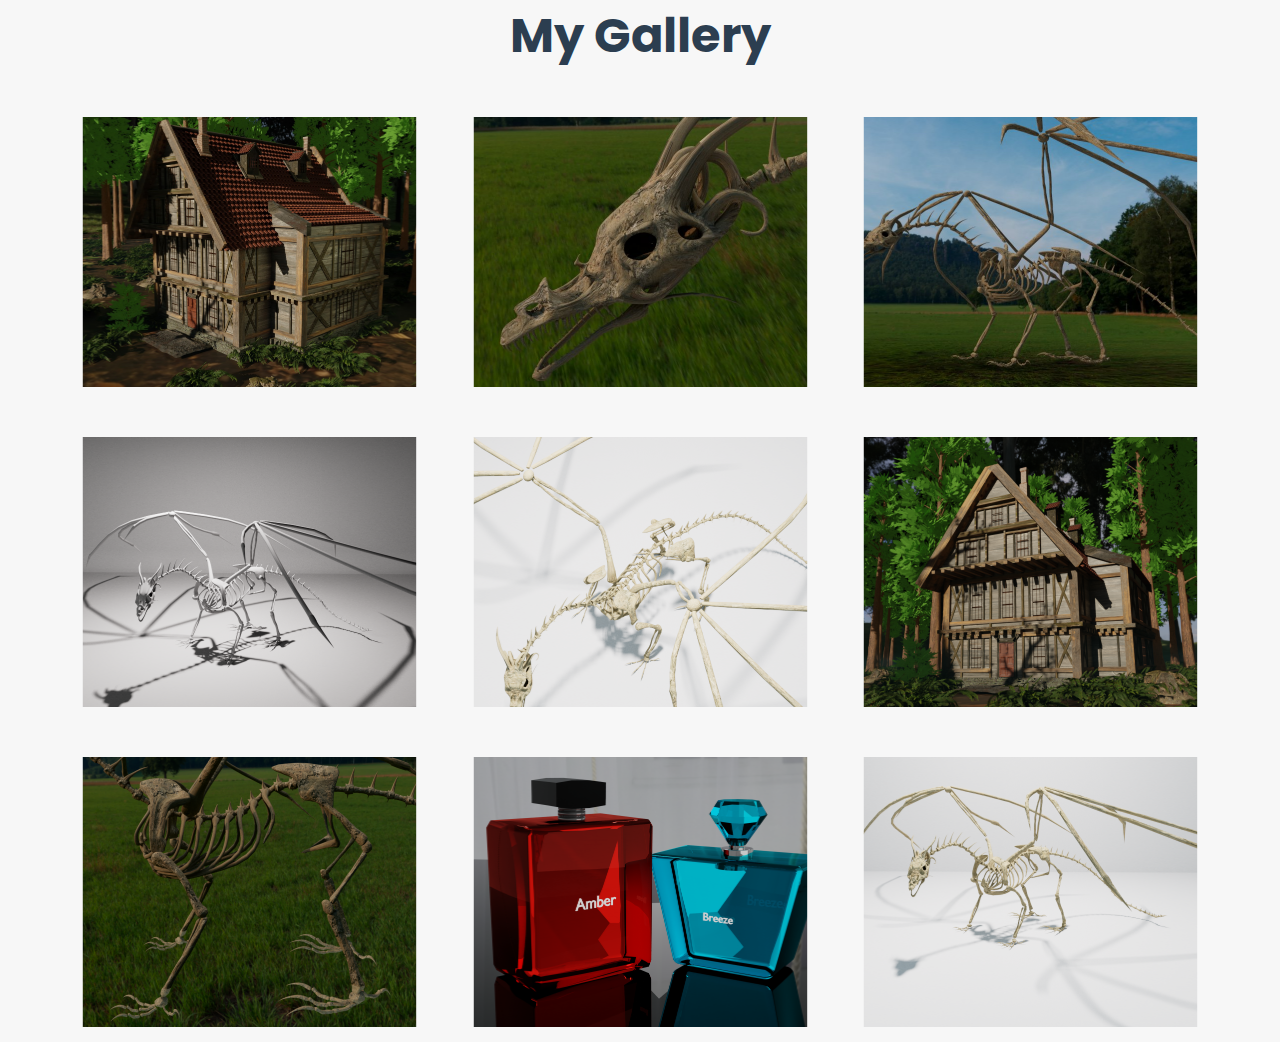
<file: 3dwork/index.html>
<!DOCTYPE html>
<html lang="en">
<head>
    <meta charset="UTF-8">
    <meta name="viewport" content="width=device-width, initial-scale=1.0">
    <meta http-equiv="X-UA-Compatible" content="ie=edge">
    <title>Image Grid Gallery</title>
    <link rel="stylesheet" href="style.css">
    <link href="https://fonts.googleapis.com/css2?family=Poppins:wght@300;400;500&display=swap" rel="stylesheet">
</head>
<body>
    <div class="container">
        <h1>My Gallery</h1>
        <div class="grid">
            <div class="grid-item">
                <img src="forest house1.jpg" alt="Forest House 1">
            </div>
            <div class="grid-item">
                <img src="image 1.jpg" alt="Image 1">
            </div>
            <div class="grid-item">
                <img src="image 8.jpg" alt="Image 8">
            </div>
            <div class="grid-item">
                <img src="model.png" alt="Model">
            </div>
            <div class="grid-item">
                <img src="texture 2.png" alt="Texture 2">
            </div>
            <div class="grid-item">
                <img src="forest house 2.png" alt="Forest House 2">
            </div>
            <div class="grid-item">
                <img src="image 6.1.png" alt="Image 6.1">
            </div>
            <div class="grid-item">
                <img src="perfume bottles 1.png" alt="Perfume Bottles 1">
            </div>
            <div class="grid-item">
                <img src="texture 1.png" alt="Texture 1">
            </div>
        </div>
    </div>
</body>
</html>
</file>
<file: 3dwork/style.css>
* {
    margin: 0;
    padding: 0;
    box-sizing: border-box;
    font-family: 'Poppins', sans-serif;
}

body {
    background-color: #f7f7f7;
    display: flex;
    justify-content: center;
    align-items: center;
    min-height: 100vh;
}

.container {
    width: 90%;
    max-width: 1200px;
    text-align: center;
}

h1 {
    font-size: 3rem;
    margin-bottom: 30px;
    color: #2c3e50;
}

.grid {
    display: grid;
    grid-template-columns: repeat(3, 1fr);
    gap: 20px;
    justify-items: center;
    align-items: center;
}

.grid-item {
    overflow: hidden;
    position: relative;
    width: 100%;
    height: 300px;
    transition: all 0.3s ease;
}

.grid-item img {
    width: 100%;
    height: 100%;
    object-fit: cover;
    transition: all 0.3s ease;
}

.grid-item:hover {
    z-index: 10;
    transform: scale(1.5); /* Scale the hovered image */
}

.grid-item img:hover {
    object-fit: contain; /* Ensures the image fits inside its container */
}

/* Apply blur to all other images except the hovered one */
.grid-item:hover ~ .grid-item img,
.grid-item:hover img:not(:hover) {
    filter: blur(5px); /* Blurs all other images */
    transition: filter 0.3s ease-in-out;
}

/* Slightly shrink the non-hovered grid items */
.grid-item:not(:hover) {
    transform: scale(0.9);
    transition: all 0.3s ease-in-out;
}
</file>
